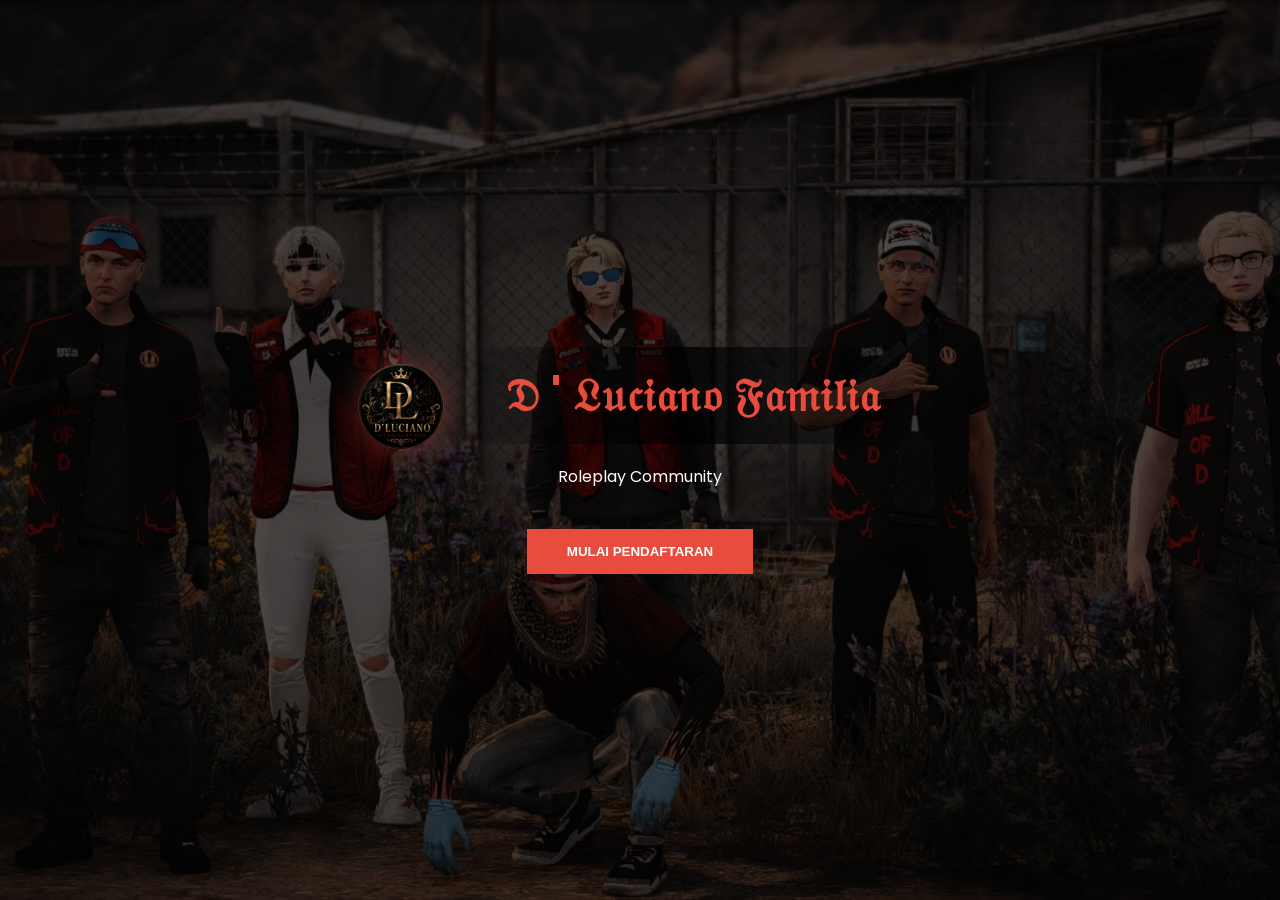
<file: index.html>
<!DOCTYPE html>
<html lang="id">
<head>
    <meta charset="UTF-8">
    <meta name="viewport" content="width=device-width, initial-scale=1.0">
    <title>FiveM Whitelist - D'Serra Familia</title>
    <link href="https://fonts.googleapis.com/css2?family=Poppins:wght@300;400;600&display=swap" rel="stylesheet">
    <style>
        /* Reset & Font */
        * { margin: 0; padding: 0; box-sizing: border-box; }

        body {
            font-family: 'Poppins', sans-serif;
            background: linear-gradient(rgba(0, 0, 0, 0.7), rgba(0, 0, 0, 0.7)), url('uhui.png');
            background-attachment: fixed;
            background-size: cover;
            color: white;
            min-height: 100vh; 
            display: flex;
            justify-content: center;
            align-items: center;
            overflow-y: auto;
            padding: 40px 0;
        }

        /* --- LANDING VIEW --- */
        #landing-view { display: flex; flex-direction: column; align-items: center; }
        .logo-area { text-align: center; margin-bottom: 20px; }
        .main-logo { width: 100px; filter: drop-shadow(0 0 15px rgba(231, 76, 60, 0.4)); margin-bottom: -45px; }
        h1 { font-size: 2.8rem; letter-spacing: 1px; color: #e74c3c; text-transform: uppercase; background: linear-gradient(90deg, transparent, rgba(0, 0, 0, 0.8), transparent); padding: 15px 50px; display: inline-block; margin: 20px 0; }
        .btn-masuk-awal { width: fit-content; padding: 15px 40px; margin-top: 20px; background-color: #e74c3c; color: white; border: none; cursor: pointer; font-weight: 600; transition: 0.3s; }
        .btn-masuk-awal:hover { background-color: #c0392b; transform: scale(1.05); }

        /* --- REGISTRATION VIEW --- */
        #registration-view { display: none; width: 100%; max-width: 480px; padding: 0 20px; }
        .login-box { background: rgba(255, 255, 255, 0.03); backdrop-filter: blur(15px); border: 1px solid rgba(255, 255, 255, 0.1); padding: 30px 40px; border-radius: 15px; width: 100%; box-shadow: 0 20px 40px rgba(0,0,0,0.6); animation: slideUp 0.5s ease-out; }
        .mini-logo { width: 60px; margin-bottom: -5px; }
        h2 { font-size: 1.4rem; margin-bottom: 20px; text-align: center; border-bottom: 2px solid #e74c3c; padding-bottom: 10px; width: 100%; }

        /* --- FORM STYLING --- */
        .input-group { margin-bottom: 15px; }
        .input-group label { display: block; font-size: 0.8rem; color: #aaa; margin-bottom: 6px; text-transform: uppercase; }
        
        .input-group input, .input-group textarea, .radio-container { 
            width: 100%; 
            padding: 12px; 
            background: rgba(0, 0, 0, 0.4); /* Latar hitam transparan */
            border: 1px solid #333; 
            border-radius: 6px; 
            color: #fff; 
            outline: none; 
            transition: 0.3s; 
        }

        .input-group input:focus, .input-group textarea:focus { border-color: #e74c3c; }
        
        /* Gaya khusus untuk pembungkus Pilihan Ganda */
        .radio-container {
            display: flex;
            gap: 20px;
            margin-top: 5px;
        }

        .radio-container label {
            display: flex;
            align-items: center;
            gap: 8px;
            font-size: 0.9rem;
            color: #fff;
            cursor: pointer;
            margin-bottom: 0;
            text-transform: none; /* Agar tidak otomatis kapital semua */
        }

        .radio-container input[type="radio"] {
            width: auto;
            cursor: pointer;
        }

        textarea { height: 80px; resize: none; }
        .btn-register { width: 100%; padding: 14px; background-color: #e74c3c; border: none; border-radius: 6px; color: white; font-weight: bold; cursor: pointer; text-transform: uppercase; transition: 0.3s; margin-top: 10px; }
        .btn-register:hover { background-color: #c0392b; }
        .cancel-text { text-align: center; margin-top: 15px; color: #666; font-size: 0.85rem; cursor: pointer; }
        .cancel-text:hover { color: #fff; }

        @keyframes slideUp { from { transform: translateY(20px); opacity: 0; } to { transform: translateY(0); opacity: 1; } }
    </style>
</head>
<body>

    <div id="landing-view">
        <div class="logo-area">
            <img src="ntah.png" alt="Logo" class="main-logo">
            <h1>𝔇 ' 𝔏𝔲𝔠𝔦𝔞𝔫𝔬 𝔉𝔞𝔪𝔦𝔩𝔦𝔞</h1>
            <p>Roleplay Community</p>
        </div>
        <button class="btn-masuk-awal" onclick="bukaForm()">MULAI PENDAFTARAN</button>
    </div>

    <div id="registration-view">
        <div class="login-box">
            <div class="logo-area">
                <img src="ntah.png" alt="Logo" class="mini-logo">
                <p>𝔇 ' 𝔏𝔲𝔠𝔦𝔞𝔫𝔬 𝔉𝔞𝔪𝔦𝔩𝔦𝔞</p>
            </div>
            <h2>Pendaftaran Anggota Baru</h2>
            <form id="whitelistForm">
                <div class="input-group">
                    <label>Nama Karakter (IC)</label>
                    <input type="text" id="namaIC" placeholder="Contoh: Budi Santoso" required>
                </div>
                <div class="input-group">
                    <label>USERNAME/ID Discord</label>
                    <input type="text" id="idDiscord" placeholder="user#0000" required>
                </div>
                
                <div class="input-group">
                    <label>Apakah kamu serius jadi bagian DLF?</label>
                    <div class="radio-container">
                        <label><input type="radio" name="pengalaman" value="ya" required> Sudah</label>
                        <label><input type="radio" name="pengalaman" value="tidak"> Belum</label>
                    </div>
                </div>

                <div class="input-group">
                    <label>Apakah kamu siap dengan rules yang ada di DLF?</label>
                    <div class="radio-container">
                        <label><input type="radio" name="pahamRules" value="siap" required> Paham</label>
                        <label><input type="radio" name="pahamRules" value="Tidak"> Tidak</label>
                    </div>
                </div>

                <div class="input-group">
                    <label>Tanggal Lahir (IC)</label>
                    <input type="date" id="umurOOC" required>
                </div>
                <div class="input-group">
                    <label>Alasan ingin bergabung?</label>
                    <textarea id="ceritaIC" placeholder="(Wajib diisi)" required></textarea>
                </div>
                <button type="submit" class="btn-register">Kirim Pendaftaran</button>
                <p class="cancel-text" onclick="kembaliKeHome()">Batal & Kembali</p>
                <div class="input-group">

                    <div class="input-group">
    <label>USERNAME/ID Discord</label>
    <input type="text" id="idDiscord" placeholder="Contoh: budisantoso atau 122358..." required>
    <small style="color: #e74c3c; font-size: 0.7rem;">*Pastikan sudah join server Discord kami!</small>
</div>
                    
            </form>
        </div>
    </div>

    <script>
       document.getElementById('whitelistForm').addEventListener('submit', async function(e) { // Tambahkan 'async' di sini
    e.preventDefault();
    
    const webhookURL = "https://discord.com/api/webhooks/1497465421790449724/T3MTcY38hQxdaBVU0WyTDmfzKL4jIUrTYMlTLcLwL-QKvXX6n3lOD3ncbkE-6vwi1HoP";
    const botLokalURL = "http://localhost:3000/give-role"; // URL Bot yang kamu jalankan di CMD

    const discordID = document.getElementById('idDiscord').value; // Ambil ID Discord dari input
    const expVal = document.querySelector('input[name="pengalaman"]:checked').value;
    const rulesVal = document.querySelector('input[name="pahamRules"]:checked').value;

    const pesan = {
        username: "System Rekrutmen 𝔇'𝔏",
        embeds: [{
            title: "Pendaftaran Anggota Baru",
            color: 16727614,
            fields: [
                { name: "Nama IC", value: document.getElementById('namaIC').value, inline: true },
                { name: "Discord", value: discordID, inline: true },
                { name: "Tgl Lahir", value: document.getElementById('umurOOC').value, inline: true },
                { name: "Pengalaman", value: expVal, inline: true },
                { name: "Paham Rules", value: rulesVal, inline: true },
                { name: "Alasan", value: document.getElementById('ceritaIC').value }
            ]
        }]
    };

    try {
        // 1. Kirim ke Webhook Discord (Untuk Log Laporan)
        const resWebhook = await fetch(webhookURL, {
            method: 'POST',
            headers: { 'Content-Type': 'application/json' },
            body: JSON.stringify(pesan)
        });

        // 2. Kirim ke Bot Lokal (Untuk Kasih Role Otomatis)
        const resBot = await fetch(botLokalURL, {
            method: 'POST',
            headers: { 'Content-Type': 'application/json' },
            body: JSON.stringify({ userId: discordID })
        });

        if (resWebhook.ok) {
            // Jika berhasil, pindah ke halaman sukses
            window.location.href = "sukses.html";
        } else {
            alert("Pendaftaran terkirim, tapi gagal memberikan role otomatis.");
        }

    } catch (err) {
        console.error("Error:", err);
        alert("Terjadi kesalahan. Pastikan Bot di PC kamu sudah menyala!");
    }
});

// Fungsi untuk memunculkan Form Pendaftaran
function bukaForm() {
    document.getElementById('landing-view').style.display = 'none';
    document.getElementById('registration-view').style.display = 'block';
}

// Fungsi untuk kembali ke halaman depan
function kembaliKeHome() {
    document.getElementById('registration-view').style.display = 'none';
    document.getElementById('landing-view').style.display = 'flex';
}
    </script>
</body>
</html>
</file>
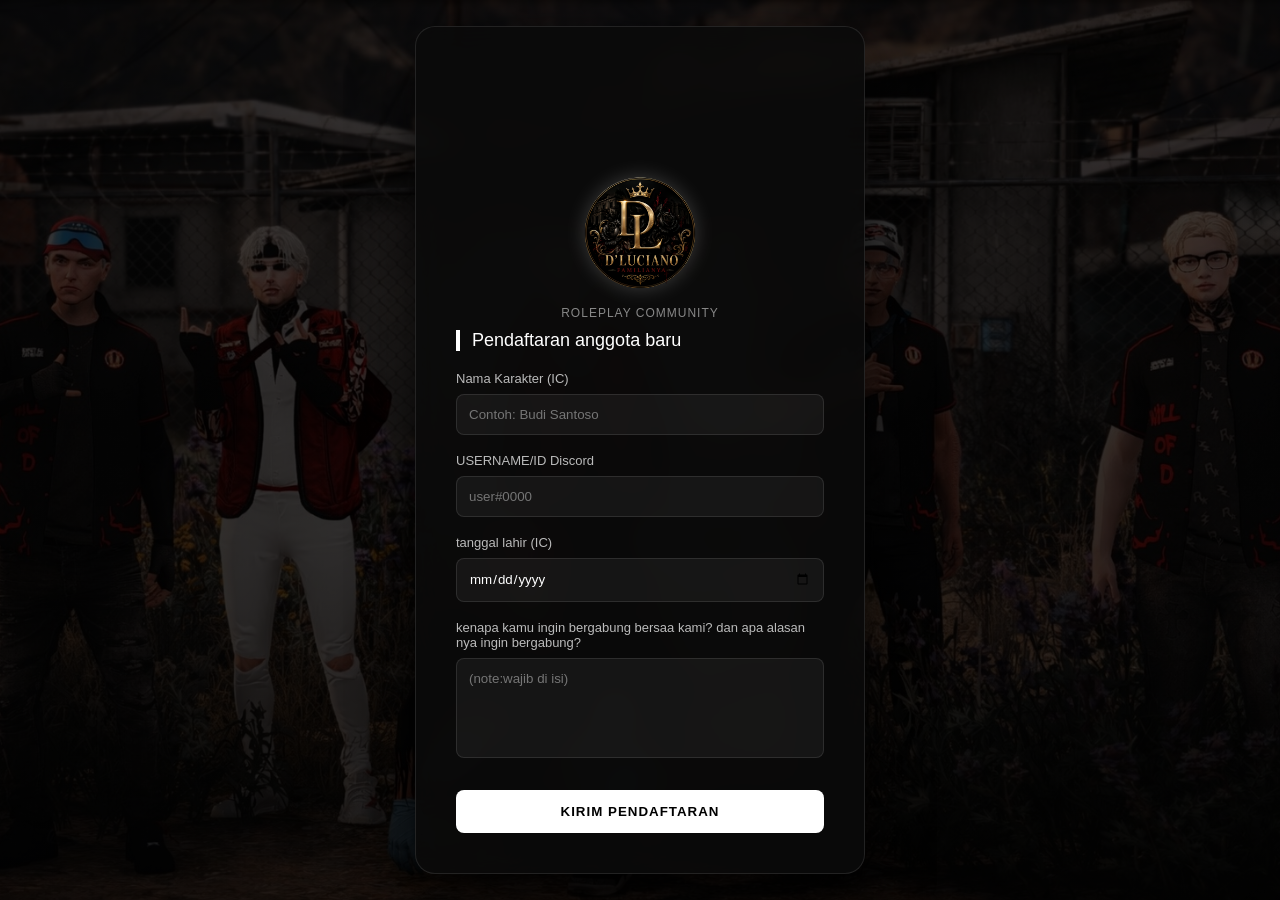
<file: belajar.html>
<!DOCTYPE html>
<html lang="id">
<head>
    <meta charset="UTF-8">
    <meta name="viewport" content="width=device-width, initial-scale=1.0">
    <title>FiveM Whitelist - D'Serra Familia</title>
    <link rel="stylesheet" href="style.css">
</head>
<body>

    <div class="login-container">
        <div class="login-box">
            <div class="logo-area">
                <img src="ntah.png" alt="D'Serra Familia Logo" class="main-logo">
                <p>Roleplay Community</p>
            </div>
            
            <h2>Pendaftaran anggota baru</h2>
            
            
               <form id="whitelistForm">
    <div class="input-group">
        <label>Nama Karakter (IC)</label>
        <input type="text" id="namaIC" placeholder="Contoh: Budi Santoso" required>
    </div>

    <div class="input-group">
        <label>USERNAME/ID Discord</label>
        <input type="text" id="idDiscord" placeholder="user#0000" required>
    </div>

    <div class="input-group">
        <label>tanggal lahir (IC)</label>
        <input type="date" id="umurOOC" placeholder="ISI SESUAI IC KALIAN" required>
    </div>

    <div class="input-group">
        <label>kenapa kamu ingin bergabung bersaa kami? dan apa alasan nya ingin bergabung?</label>
        <textarea id="ceritaIC" placeholder="(note:wajib di isi)"></textarea>
    </div>

     
    <button type="submit" class="btn-register">Kirim Pendaftaran</button>
</formx>

<script>
document.getElementById('whitelistForm').addEventListener('submit', function(e) {
    e.preventDefault(); 

    // 1. PASTIKAN LINK INI ASLI DARI DISCORD (Copy-Paste pelan-pelan)
    const webhookURL = "https://discord.com/api/webhooks/1497465421790449724/T3MTcY38hQxdaBVU0WyTDmfzKL4jIUrTYMlTLcLwL-QKvXX6n3lOD3ncbkE-6vwi1HoP"; 

    // 2. AMBIL DATA (Pastikan ID 'namaIC', 'idDiscord', dll ada di tag <input> kamu)
    const nama = document.getElementById('namaIC').value;
    const discord = document.getElementById('idDiscord').value;
    const umur = document.getElementById('umurOOC').value;
    const cerita = document.getElementById('ceritaIC').value;

    const pesan = {
        username: "𝔇 ' 𝔏𝔲𝔠𝔦𝔞𝔫𝔬 𝔉𝔞𝔪𝔦𝔩𝔦𝔞",
        embeds: [{
            title: "anggota keluarga baru",
            color: 16727614,
            fields: [
                { name: "Nama IC", value: nama, inline: true },
                { name: "ID Discord", value: discord, inline: true },
                { name: "Umur OOC", value: umur, inline: true },
                { name: "alasan masuk 𝔇 ' 𝔏𝔲𝔠𝔦𝔞𝔫𝔬 𝔉𝔞𝔪𝔦𝔩𝔦𝔞", value: cerita }
            ]
        }]
    };

    fetch(webhookURL, {
        method: 'POST',
        headers: { 'Content-Type': 'application/json' },
        body: JSON.stringify(pesan)
    })
    .then(res => {
        if(res.ok) {
            window.location.href = "sukses.html";
        } else {
            alert("Discord nolak! Cek link Webhook kamu.");
        }
    })
    .catch(err => {
        alert("Error: " + err + ". Coba pakai Live Server!");
    });
});
</script>

                
            </form>
            
        </div>
    </div>

</body>
</html>
</file>
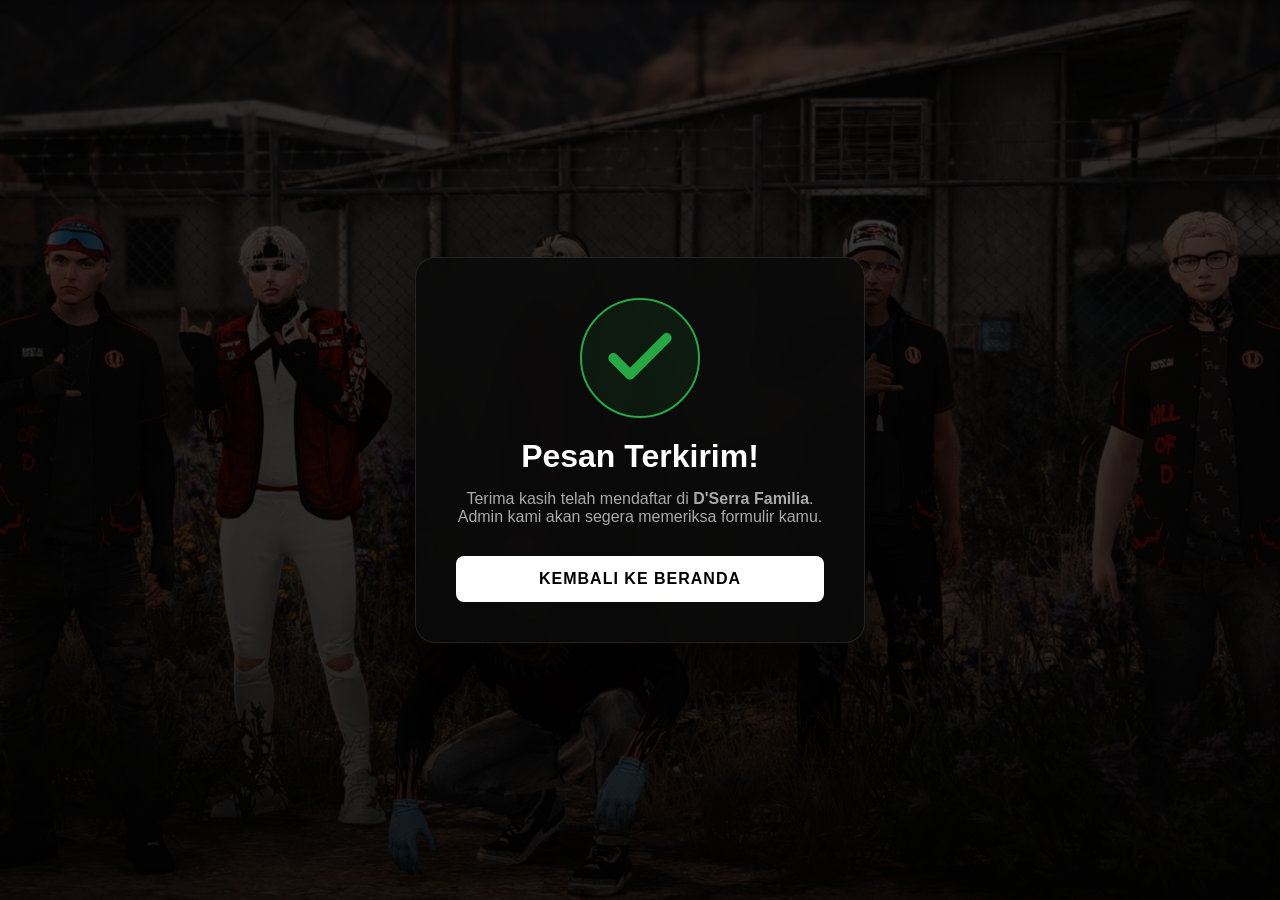
<file: sukses.html>
<!DOCTYPE html>
<html lang="id">
<head>
    <meta charset="UTF-8">
    <meta name="viewport" content="width=device-width, initial-scale=1.0">
    <title>Pendaftaran Terkirim</title>
    <link rel="stylesheet" href="style.css"> </head>
<body>

    <div class="login-container">
        <div class="login-box" style="text-align: center;">
            <div class="success-icon">
                <svg width="80" height="80" viewBox="0 0 24 24" fill="none" stroke="#28a745" stroke-width="3" stroke-linecap="round" stroke-linejoin="round">
                    <polyline points="20 6 9 17 4 12"></polyline>
                </svg>
            </div>
            
            <h1 style="color: #fff; margin-top: 20px;">Pesan Terkirim!</h1>
            <p style="color: #aaa; margin: 15px 0 30px 0;">
                Terima kasih telah mendaftar di <strong>D'Serra Familia</strong>. 
                Admin kami akan segera memeriksa formulir kamu.
            </p>

            <a href="index.html" class="btn-register" style="text-decoration: none; display: block;">Kembali ke Beranda</a>
        </div>
    </div>

</body>
</html>
</file>
<file: style.css>
* {
    margin: 0;
    padding: 0;
    box-sizing: border-box;
    font-family: 'Segoe UI', sans-serif;
}

body {
    /* Latar belakang kota GTA 5 Malam Hari agar Logo Putih terlihat jelas */
    background: linear-gradient(rgba(0, 0, 0, 0.75), rgba(0, 0, 0, 0.85)), 
                url(uhui.png); 
    
    background-color: #000;
    background-size: cover;
    background-position: center;
    background-repeat: no-repeat;
    background-attachment: fixed;
    
    height: 100vh;
    display: flex;
    justify-content: center;
    align-items: center;
}

.login-box {
    background: rgba(10, 10, 10, 0.9);
    backdrop-filter: blur(15px); /* Efek kaca lebih kuat */
    padding: 40px;
    border-radius: 20px;
    border: 1px solid rgba(255, 255, 255, 0.1);
    width: 450px;
    box-shadow: 0 30px 60px rgba(0, 0, 0, 0.8);
    color: white;
}

.logo-area {
    text-align: center;
    margin-bottom: 10px;
}

/* Mengatur ukuran logo D'Serra Familia */
.main-logo {
    width: 130px; 
    height: auto;
    margin-top: 100px; /* <--- TAMBAHKAN ATAU UBAH INI */
    filter: drop-shadow(0 0 10px rgba(255, 255, 255, 0.2));
}


.logo-area p {
    font-size: 12px;
    color: #888;
    text-transform: uppercase;
    letter-spacing: 1px;
    margin-top: 5px;
}

h2 {
    margin-bottom: 20px;
    font-weight: 500;
    border-left: 4px solid #ffffff; /* Border putih agar seragam dengan logo */
    padding-left: 12px;
    font-size: 18px;
    color: #fff;
}

.input-group {
    margin-bottom: 18px;
}

.input-group label {
    display: block;
    font-size: 13px;
    margin-bottom: 8px;
    color: #bbb;
}

.input-group input, .input-group textarea {
    width: 100%;
    padding: 12px;
    background: rgba(255, 255, 255, 0.05);
    border: 1px solid rgba(255, 255, 255, 0.1);
    border-radius: 8px;
    color: white;
    outline: none;
}

.input-group input:focus, .input-group textarea:focus {
    border-color: #ffffff;
}

textarea {
    height: 100px;
    resize: none;
}

.btn-register {
    width: 100%;
    padding: 14px;
    background: #ffffff; /* Tombol putih agar elegan dengan logo */
    color: #000; /* Tulisan hitam agar terbaca */
    border: none;
    border-radius: 8px;
    font-weight: bold;
    cursor: pointer;
    margin-top: 10px;
    transition: 0.3s;
    text-transform: uppercase;
    letter-spacing: 1px;
}

.btn-register:hover {
    background: #e0e0e0;
    box-shadow: 0 0 20px rgba(255, 255, 255, 0.4);
    transform: translateY(-2px);
}

/* Efek Animasi Centang */
.success-icon {
    background: rgba(40, 167, 69, 0.1);
    width: 120px;
    height: 120px;
    border-radius: 50%;
    display: flex;
    justify-content: center;
    align-items: center;
    margin: 0 auto;
    border: 2px solid #28a745;
    animation: popIn 0.5s cubic-bezier(0.26, 0.53, 0.74, 1.48);
}

@keyframes popIn {
    0% { transform: scale(0); opacity: 0; }
    100% { transform: scale(1); opacity: 1; }
}
</file>
